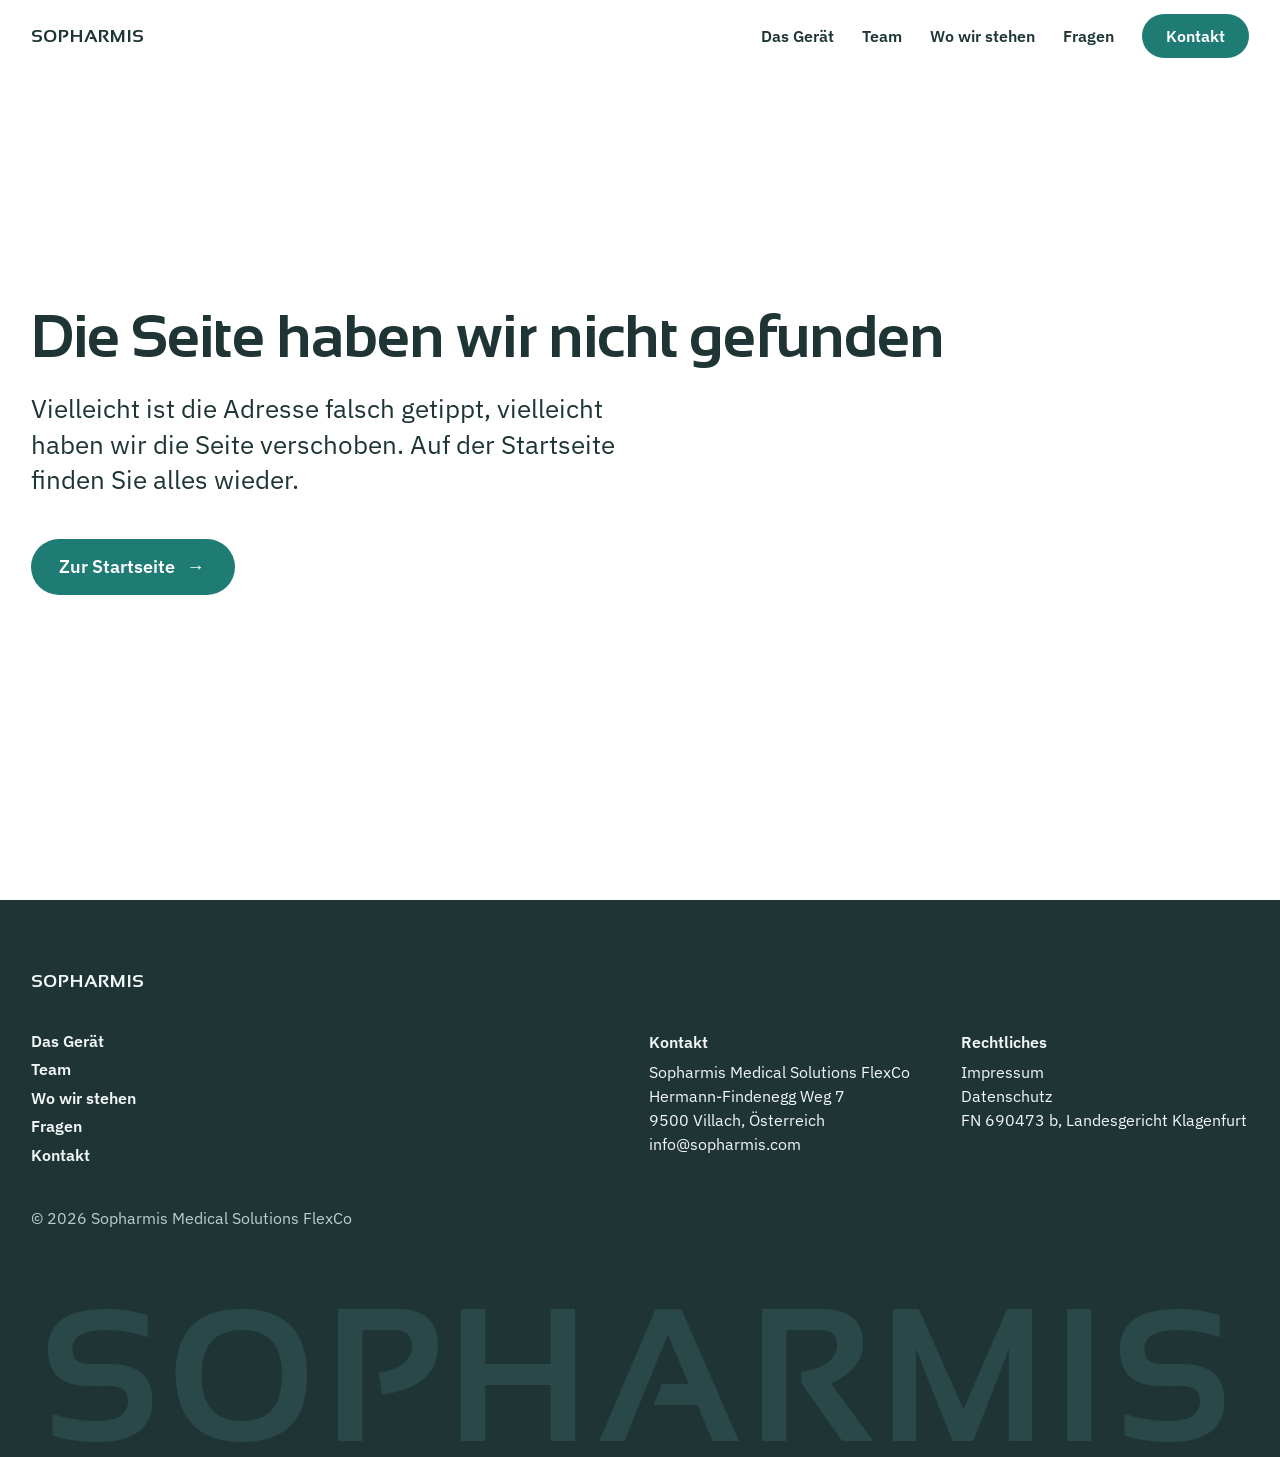
<file: index.html>
<!doctype html>
<html lang="de-AT">
  <head>
    <meta charset="UTF-8" />
    <meta name="viewport" content="width=device-width, initial-scale=1.0" />
    <title>Sopharmis | Medikamentenspender für daheim</title>
    <meta name="description" content="Ein Medikamentenspender für daheim, entwickelt in Villach. Er erinnert an jede Einnahme und gibt genau die Tabletten aus, die gerade dran sind. Auf Wunsch bekommen Angehörige eine Nachricht aufs Handy." />
    <meta name="author" content="Sopharmis Medical Solutions FlexCo" />
    <meta name="theme-color" content="#1F3535" />
    <link rel="canonical" href="https://sopharmis.com/" />
    <link rel="icon" href="/favicon.ico" sizes="any" />
    <link rel="icon" type="image/png" sizes="48x48" href="/favicon-48.png" />
    <link rel="apple-touch-icon" href="/favicon-256.png" />
    <link rel="preload" href="/fonts/Sansation_Bold.ttf" as="font" type="font/ttf" crossorigin />
    <link rel="preload" href="/fonts/ibm-plex-sans-latin-400-normal.woff2" as="font" type="font/woff2" crossorigin />

    <meta property="og:type" content="website" />
    <meta property="og:site_name" content="Sopharmis" />
    <meta property="og:locale" content="de_AT" />
    <meta property="og:title" content="Sopharmis | Medikamentenspender für daheim" />
    <meta property="og:description" content="Ein Gerät für daheim, das an jede Einnahme erinnert und die richtige Dosis ausgibt. Entwickelt in Villach, noch in Arbeit." />
    <meta property="og:url" content="https://sopharmis.com/" />
    <meta property="og:image" content="https://sopharmis.com/img/og-image.jpg" />
    <meta property="og:image:width" content="1200" />
    <meta property="og:image:height" content="630" />
    <meta name="twitter:card" content="summary_large_image" />

    <script type="application/ld+json">
    {
      "@context": "https://schema.org",
      "@type": "Organization",
      "name": "Sopharmis",
      "legalName": "Sopharmis Medical Solutions FlexCo",
      "url": "https://sopharmis.com/",
      "logo": "https://sopharmis.com/favicon-256.png",
      "email": "info@sopharmis.com",
      "foundingDate": "2026",
      "address": {
        "@type": "PostalAddress",
        "streetAddress": "Hermann-Findenegg Weg 7",
        "postalCode": "9500",
        "addressLocality": "Villach",
        "addressRegion": "Kärnten",
        "addressCountry": "AT"
      },
      "founder": [
        { "@type": "Person", "name": "Bernd Gutschi" },
        { "@type": "Person", "name": "Florian Dorighi" },
        { "@type": "Person", "name": "Anna Weissenbacher" }
      ],
      "description": "Sopharmis entwickelt in Villach einen Medikamentenspender für daheim. Er erinnert an jede Einnahme und gibt genau die Tabletten aus, die gerade dran sind. Auf Wunsch bekommen Angehörige eine Nachricht aufs Handy."
    }
    </script>
    <script>document.documentElement.classList.add("js");</script>
    <script type="module" crossorigin src="/assets/index-CeApaLMV.js"></script>
    <link rel="stylesheet" crossorigin href="/assets/index-tdDKjX4l.css">
  </head>

  <body>
    <div id="root"><a class="skip" href="#inhalt">Zum Inhalt springen</a><nav class="nav" aria-label="Hauptnavigation"><a class="wordmark" aria-label="Sopharmis, zur Startseite" href="/">Sopharmis</a><div class="nav__links" data-load="true"><a class="link" href="/#geraet">Das Gerät</a><a class="link" href="/#team">Team</a><a class="link" href="/#stand">Wo wir stehen</a><a class="link" href="/#fragen">Fragen</a><a class="button button--bare button--paper" href="/#kontakt">Kontakt</a></div><div class="nav__right"><a class="button button--bare button--paper" href="/#kontakt">Kontakt</a><button type="button" class="nav__toggle" aria-expanded="false" aria-controls="menue">Menü</button></div></nav><div id="menue" class="nav__sheet" aria-hidden="true"><button type="button" class="nav__close">Schließen</button><a href="/#geraet">Das Gerät</a><a href="/#team">Team</a><a href="/#stand">Wo wir stehen</a><a href="/#fragen">Fragen</a><a class="button button--large button--paper" href="/#kontakt">Kontakt</a></div><main><header class="hero" id="inhalt"><figure class="hero__pic"><picture><source media="(max-width: 800px) and (orientation: portrait)" srcSet="/img/kueche-hoch.jpg"/><img src="/img/kueche-2400.jpg" srcSet="/img/kueche-1400.jpg 1400w, /img/kueche-2400.jpg 2400w" sizes="100vw" width="2400" height="1340" alt="KI-generierte Darstellung: Eine ältere Frau nimmt in ihrer Küche einen kleinen orangen Becher aus dem Sopharmis-Gerät, das neben dem Toaster auf der Arbeitsfläche steht." fetchpriority="high" decoding="async"/></picture></figure><div class="hero__scrim" aria-hidden="true"></div><div class="hero__band"><p class="hero__support" data-load="true" style="--d:520ms">Ein Medikamentenspender für daheim.<br/>Er erinnert an jede Einnahme und gibt genau die Tabletten aus, die gerade dran sind.</p><div class="hero__right" data-load="true" style="--d:620ms"><a class="button button--large button--paper" href="#kontakt">Schreiben Sie uns</a></div></div><h1 class="hero__name"><span class="line"><span data-line="true">Sopharmis</span></span></h1><a class="ai-mark" aria-label="Dieses Bild wurde mit KI erstellt, mehr dazu im Impressum" title="Dieses Bild wurde mit KI erstellt, mehr dazu im Impressum" href="/impressum#bilder"></a></header><section id="geraet" class="device" aria-labelledby="geraet-titel"><div class="wrap grid"><div class="device__text"><h2 class="head" id="geraet-titel" data-reveal="true">Was das Gerät übernimmt</h2><ul class="device__list"><li class="device__item" data-reveal="true" style="--i:1"><h3>Sortieren</h3><p>Die Tabletten werden einfach ins Gerät eingeworfen, das Sortieren in Wochenboxen fällt weg. Steht eine Einnahme an, zeigt das Gerät das an. Sie drücken den Knopf, und das Gerät gibt die richtige Dosis in den Becher.</p></li><li class="device__item" data-reveal="true" style="--i:2"><h3>Erinnerung</h3><p>Zur Einnahmezeit leuchtet das Gerät auf. Werden die Tabletten nicht abgeholt, startet es nach einer Weile einen Wecker. Und wenn Sie das möchten, gibt es zusätzlich einer Vertrauensperson Bescheid.</p></li><li class="device__item" data-reveal="true" style="--i:3"><h3>Ohne Handy, auf Wunsch mit</h3><p>Wer das Gerät benutzt, braucht kein Handy und keine App. Angehörige können es aber mit ihrem Handy verbinden. Dann bekommen sie eine Nachricht, sobald die Tabletten abgeholt wurden, und müssen nicht jeden Tag anrufen, um nachzufragen.</p></li><li class="device__item" data-reveal="true" style="--i:4"><h3>Ein Gerät für zwei</h3><p>Leben Ihre Eltern zu zweit, teilen sie sich ein Gerät, und jeder hat seinen eigenen Becher. Nachgefüllt wird alle zwei Wochen, das dauert nur ein paar Minuten.</p></li></ul></div><figure class="device__pic" data-reveal="pic"><div class="device__frame"><img src="/img/mockup.jpg" width="1200" height="1600" alt="Das Gerät auf einem runden Glastisch, mit leuchtendem Bildschirm und grünem Becher in der Ausgabe." loading="lazy" decoding="async"/></div><figcaption class="small muted">So soll das Gerät einmal aussehen. Eine Designstudie, wir arbeiten noch daran.</figcaption></figure></div></section><section id="team" class="about" aria-labelledby="team-titel"><div class="wrap grid"><div class="about__text"><h2 class="head" id="team-titel" data-reveal="true">Wer dahinter steht</h2><p class="lead" data-reveal="true" style="--i:1">Wir sind zu dritt und haben Sopharmis 2026 in Villach gegründet. Die Idee kommt aus der eigenen Familie: Jeder von uns hat schon am Küchentisch Tabletten in Wochenboxen sortiert und sich gefragt, ob das nicht einfacher gehen könnte.</p></div><figure class="about__photo" data-reveal="pic"><img src="/img/team.jpg" width="2000" height="1333" alt="Das Gründungsteam vor hellgrauem Hintergrund, von links: Bernd Gutschi, Anna Weissenbacher und Florian Dorighi." loading="lazy" decoding="async"/></figure><ul class="about__people"><li class="about__person" data-reveal="true" style="--i:0"><h3>Bernd Gutschi</h3><p class="role">Geschäftsführer, Technik</p><p>Hat Mechatronik am KIT in Karlsruhe studiert und danach in den USA in Forschung und Entwicklung gearbeitet. Bei uns leitet er die Entwicklung des Geräts.</p></li><li class="about__person" data-reveal="true" style="--i:1"><h3>Anna Weissenbacher</h3><p class="role">Finanzen und Förderungen</p><p>Hat Betriebswirtschaft studiert und arbeitet an einem Forschungsinstitut im Pharmabereich. Bei uns ist sie für die Finanzen und die Förderungen verantwortlich.</p></li><li class="about__person" data-reveal="true" style="--i:2"><h3>Florian Dorighi</h3><p class="role">Geschäftsführer, Organisation</p><p>Hat Biomedical Engineering an der TU Graz studiert, bei Infineon gearbeitet und mit TDK ein Entwicklungsprojekt umgesetzt. Bei uns sorgt er dafür, dass wir das Gerät für die Menschen entwickeln, die es später auch benutzen.</p></li></ul></div></section><section id="stand" class="status" aria-labelledby="stand-titel"><div class="wrap grid"><div class="status__text"><h2 class="head" id="stand-titel" data-reveal="true">Wo wir stehen</h2><p class="lead" data-reveal="true" style="--i:1">Kaufen kann man das Gerät noch nicht. Wir arbeiten an den ersten Geräten für die Erprobung und rechnen damit, dass es ab Mitte 2028 in Österreich erhältlich ist. Wenn Sie es vorher ausprobieren möchten, zu Hause oder in Ihrer Pflegeorganisation, schreiben Sie uns gerne.</p><a class="button" href="#kontakt" data-reveal="true" style="--i:2">Bei der Erprobung mitmachen</a></div><ul class="status__facts"><li data-reveal="true" style="--i:1"><span class="status__figure nums">2027</span><span class="status__label">Erprobung</span><span class="status__note">gemeinsam mit Pflegeorganisationen in Österreich</span></li><li data-reveal="true" style="--i:2"><span class="status__figure nums">2028</span><span class="status__label">Marktstart</span><span class="status__note">geplant ab Mitte des Jahres in Österreich</span></li></ul></div></section><section id="fragen" class="faq" aria-labelledby="fragen-titel"><div class="wrap grid"><h2 class="head faq__title" id="fragen-titel" data-reveal="true">Was uns oft gefragt wird</h2><div class="faq__list"><details class="faq__item" data-reveal="true" style="--i:0"><summary><span>Welche Medikamente passen ins Gerät?</span><span class="faq__chev" aria-hidden="true"></span></summary><p>Alles, was fest ist: Tabletten, Kapseln und Dragees, so wie sie in der Packung sind. Tropfen, Säfte, Spritzen und Salben kann das Gerät nicht übernehmen, die bleiben wie bisher.</p></details><details class="faq__item" data-reveal="true" style="--i:1"><summary><span>Wer füllt das Gerät nach?</span><span class="faq__chev" aria-hidden="true"></span></summary><p>Jemand aus der Familie oder die Pflegekraft, alle zwei Wochen. Das ist in ein paar Minuten erledigt, und man muss dafür nichts Technisches können.</p></details><details class="faq__item" data-reveal="true" style="--i:2"><summary><span>Was passiert, wenn eine Einnahme vergessen wird?</span><span class="faq__chev" aria-hidden="true"></span></summary><p>Zur Einnahmezeit leuchtet das Gerät auf. Werden die Tabletten nicht abgeholt, startet es nach einer Weile einen Wecker. Wenn Sie das eingerichtet haben, bekommt außerdem eine Vertrauensperson eine Nachricht, zum Beispiel jemand aus der Familie oder der mobile Dienst.</p></details><details class="faq__item" data-reveal="true" style="--i:3"><summary><span>Kommt man im Notfall selbst an die Medikamente?</span><span class="faq__chev" aria-hidden="true"></span></summary><p>Ja. Es gibt einen eigenen Zugang zum Medikamentenlager, falls einmal etwas außer der Reihe gebraucht wird.</p></details><details class="faq__item" data-reveal="true" style="--i:4"><summary><span>Braucht man ein Smartphone, um das Gerät zu benutzen?</span><span class="faq__chev" aria-hidden="true"></span></summary><p>Nein. Wer die Tabletten nimmt, braucht weder Handy noch App, alles läuft direkt am Gerät. Ein Handy brauchen nur Angehörige, die eine Nachricht bekommen möchten, wenn die Tabletten abgeholt wurden.</p></details><details class="faq__item" data-reveal="true" style="--i:4"><summary><span>Ist das Gerät für Menschen mit Demenz geeignet?</span><span class="faq__chev" aria-hidden="true"></span></summary><p>Daran arbeiten wir gemeinsam mit der Selbsthilfegruppe Demenz Klagenfurt. Ehrlich gesagt hängt das sehr vom Einzelfall ab, und genau das wollen wir in der Erprobung herausfinden.</p></details></div></div></section><section id="kontakt" class="contact" aria-labelledby="kontakt-titel"><div class="wrap grid"><div class="contact__text"><h2 class="head" id="kontakt-titel" data-reveal="true">Schreiben Sie uns</h2><p class="lead" data-reveal="true" style="--i:1">Ob Sie sich um Ihre Eltern kümmern oder in der Pflege arbeiten: Wir freuen uns über Ihre Fragen und Ihr Feedback. Und wenn Sie das Gerät ausprobieren möchten, schreiben Sie uns gerne.</p><p class="contact__address" data-reveal="true" style="--i:2">Sopharmis Medical Solutions FlexCo<br/>Hermann-Findenegg Weg 7<!-- -->, <!-- -->9500<!-- --> <!-- -->Villach<br/><a href="mailto:info@sopharmis.com" class="link">info@sopharmis.com</a></p></div><form class="form" action="https://formsubmit.co/info@sopharmis.com" method="POST" data-reveal="true" style="--i:1"><input type="hidden" name="_subject" value="Anfrage über sopharmis.com"/><input type="hidden" name="_next" value="https://sopharmis.com/#kontakt"/><input type="hidden" name="_captcha" value="false"/><input type="hidden" name="_template" value="table"/><input type="hidden" name="rolle" value=""/><input type="text" name="_honey" class="form__honey" tabindex="-1" autoComplete="off" aria-hidden="true"/><div class="form__roles" role="group" aria-label="Ich schreibe als"><span class="form__label">Ich schreibe als</span><div class="form__chips"><button type="button" class="chip" aria-pressed="false">Angehörige:r</button><button type="button" class="chip" aria-pressed="false">Pflegekraft</button><button type="button" class="chip" aria-pressed="false">Arztpraxis</button><button type="button" class="chip" aria-pressed="false">Partner:in</button></div></div><div class="form__pair"><label class="field"><span>Name</span><input name="name" type="text" required="" autoComplete="name"/></label><label class="field"><span>E-Mail-Adresse</span><input name="email" type="email" required="" autoComplete="email" inputMode="email"/></label></div><label class="field"><span>Nachricht</span><textarea name="message" rows="5" required="" placeholder="Worum geht es?"></textarea></label><div class="form__foot"><button type="submit" class="button button--large">Abschicken</button><p class="form__note small">Bitte schreiben Sie uns nichts zu Diagnosen oder Medikamenten. Was mit Ihren Angaben passiert, steht in der<!-- --> <a class="link-plain" href="/datenschutz">Datenschutzerklärung</a>.</p></div><p class="form__status" role="status" aria-live="polite"></p></form></div></section></main><footer class="footer"><div class="wrap footer__field"><a class="wordmark" href="/">Sopharmis</a><nav class="footer__menu" aria-label="Seitenübersicht"><a href="/#geraet">Das Gerät</a><a href="/#team">Team</a><a href="/#stand">Wo wir stehen</a><a href="/#fragen">Fragen</a><a href="/#kontakt">Kontakt</a></nav><div class="footer__blocks"><div><h3>Kontakt</h3>Sopharmis Medical Solutions FlexCo<br/>Hermann-Findenegg Weg 7<br/>9500<!-- --> <!-- -->Villach<!-- -->, <!-- -->Österreich<br/><a href="mailto:info@sopharmis.com" class="link">info@sopharmis.com</a></div><div><h3>Rechtliches</h3><span><a class="link" href="/impressum">Impressum</a><br/></span><span><a class="link" href="/datenschutz">Datenschutz</a><br/></span>FN 690473 b<!-- -->, <!-- -->Landesgericht Klagenfurt</div></div><p class="footer__line">© <!-- -->2026<!-- --> <!-- -->Sopharmis Medical Solutions FlexCo</p></div><div class="wrap"><p class="footer__name" aria-hidden="true"><span data-line="true">Sopharmis</span></p></div></footer></div>
  </body>
</html>
</file>
<file: assets/index-tdDKjX4l.css>
@font-face{font-family:Sansation;src:url(/fonts/Sansation_Bold.ttf) format("truetype");font-weight:700;font-display:swap}@font-face{font-family:IBM Plex Sans;src:url(/fonts/ibm-plex-sans-latin-400-normal.woff2) format("woff2");font-weight:400;font-display:swap}@font-face{font-family:IBM Plex Sans;src:url(/fonts/ibm-plex-sans-latin-400-italic.woff2) format("woff2");font-weight:400;font-style:italic;font-display:swap}@font-face{font-family:IBM Plex Sans;src:url(/fonts/ibm-plex-sans-latin-600-normal.woff2) format("woff2");font-weight:600;font-display:swap}:root{--bg: #ffffff;--surface: #f4f7f7;--mint: #e7f7f7;--ink: #1f3535;--ink-soft: #2b4848;--muted: #3d5252;--accent: #1e7c74;--accent-strong: #15605a;--accent-soft: #9ed6d1;--paper: #f4f7f7;--paper-muted: #b9cfcd;--mark: #3fbf6b;--font-display: "Sansation", "Trebuchet MS", sans-serif;--font-text: "IBM Plex Sans", "Helvetica Neue", Arial, sans-serif;--step-small: 1rem;--step-body: 1.125rem;--step-lead: clamp(1.25rem, 1.05rem + .9vw, 1.625rem);--step-head: clamp(2.25rem, 1.4rem + 3.2vw, 3.75rem);--step-display: clamp(2.75rem, 1.5rem + 5vw, 5.5rem);--margin: clamp(1rem, 2.4vw, 2.25rem);--gutter: clamp(.75rem, 1.4vw, 1.5rem);--section: clamp(6rem, 11vw, 11rem);--nav-h: 72px;--pill: 999px;--ease-out: cubic-bezier(.22, 1, .36, 1);--ease-expo: cubic-bezier(.16, 1, .3, 1);--ease-in-out: cubic-bezier(.76, 0, .24, 1);--ease-soft: cubic-bezier(.33, 1, .68, 1);--t-press: .14s;--t-hover: .18s;--t-ui: .24s;--t-reveal: .8s;--stagger-item: 70ms}*,*:before,*:after{box-sizing:border-box}html{-webkit-text-size-adjust:100%;text-size-adjust:100%;scroll-padding-top:calc(var(--nav-h) + 12px)}body{margin:0;background:var(--bg);color:var(--ink);font-family:var(--font-text);font-size:var(--step-body);line-height:1.55;-webkit-font-smoothing:antialiased;text-rendering:optimizeLegibility;overflow-x:clip}h1,h2,h3,h4,p,figure,blockquote,ul,ol,dl,dd{margin:0}ul[class],ol[class]{padding:0;list-style:none}img,video,svg,canvas{display:block;max-width:100%}img,video{height:auto}button,input,select,textarea{font:inherit;color:inherit}button{background:none;border:0;padding:0;cursor:pointer}a{color:inherit}summary{cursor:pointer}::selection{background:var(--accent-soft);color:var(--ink)}:focus-visible{outline:3px solid var(--accent);outline-offset:3px}:target{scroll-margin-top:calc(var(--nav-h) + 12px)}h1,h2,h3,h4{font-family:var(--font-display);font-weight:700;text-wrap:balance;-webkit-hyphens:manual;hyphens:manual}.head{font-size:var(--step-head);line-height:1.02;letter-spacing:-.015em}.display{font-size:var(--step-display);line-height:.98;letter-spacing:-.02em}.lead{font-size:var(--step-lead);line-height:1.38}.small{font-size:var(--step-small);line-height:1.5}.muted{color:var(--muted)}p{text-wrap:pretty}p+p{margin-top:.9em}.nums{font-variant-numeric:tabular-nums}.sr-only{position:absolute;width:1px;height:1px;overflow:hidden;clip-path:inset(50%);white-space:nowrap}.wrap,ul.wrap,ol.wrap{padding-inline:var(--margin)}.grid{display:grid;grid-template-columns:repeat(12,minmax(0,1fr));column-gap:var(--gutter)}.wordmark{font-family:var(--font-display);font-weight:700;letter-spacing:.04em;text-transform:uppercase;text-decoration:none;font-size:1.125rem;line-height:1}.button{display:inline-flex;align-items:center;justify-content:center;gap:.65em;min-height:3.5rem;padding:0 1.9rem 0 1.75rem;border-radius:var(--pill);background:var(--accent);color:#fff;font-weight:600;font-size:var(--step-body);line-height:1;text-decoration:none;white-space:nowrap;transition:transform var(--t-press) var(--ease-out),background-color var(--t-hover) ease,color var(--t-hover) ease}.button:after{content:"→";font-weight:400;transition:transform var(--t-ui) var(--ease-out)}.button:active{transform:scale(.97)}.button:disabled{opacity:.6;cursor:progress}.button--paper{background:var(--paper);color:var(--ink)}.button--large{min-height:4rem;padding:0 2.3rem 0 2.1rem;font-size:var(--step-lead)}.button--bare{padding:0 1.5rem}.button--bare:after{content:none}.link{text-decoration:underline;text-decoration-color:transparent;text-underline-offset:.2em;text-decoration-thickness:.07em;transition:text-decoration-color var(--t-hover) ease}.link-plain{text-decoration:underline;text-underline-offset:.18em;text-decoration-thickness:.07em}.textlink{display:inline-flex;align-items:center;gap:.5em;min-height:3rem;font-weight:600;text-decoration:none}.textlink:after{content:"→";font-weight:400;transition:transform var(--t-ui) var(--ease-out)}@media (hover: hover) and (pointer: fine){.button:hover{background-color:var(--accent-strong);color:#fff}.button:hover:after{transform:translate(4px)}.button--paper:hover{background-color:#fff;color:var(--accent)}.link:hover{text-decoration-color:currentColor}.textlink:hover:after{transform:translate(4px)}}.skip{position:absolute;left:var(--margin);top:-80px;z-index:100;background:var(--ink);color:#fff;padding:12px 18px}.skip:focus{top:12px}.nav{position:fixed;top:0;left:0;right:0;z-index:50;height:var(--nav-h);display:flex;align-items:center;justify-content:space-between;gap:var(--gutter);padding-inline:var(--margin);color:#fff;transition:background-color .3s ease,color .3s ease}.nav.is-solid{background:var(--bg);color:var(--ink)}.nav__links{display:flex;align-items:center;gap:clamp(1.25rem,2.2vw,2.25rem);font-size:var(--step-small);font-weight:600}.nav__links a{text-decoration:none}.nav .button{min-height:2.75rem;font-size:var(--step-small)}.nav__right{display:none}.nav__toggle{display:none;min-height:44px;padding:0 4px;font-size:var(--step-small);font-weight:600}.nav__sheet{display:none}@media (max-width: 800px){.nav__links{display:none}.nav__toggle{display:inline-flex;align-items:center}.nav__right{display:flex;align-items:center;gap:1rem}.nav__sheet{display:block;position:fixed;top:0;right:0;bottom:0;left:0;z-index:60;background:var(--ink);color:var(--paper);padding:calc(var(--nav-h) + 24px) var(--margin) 32px;transform:translateY(-100%);visibility:hidden;transition:transform .32s var(--ease-in-out),visibility 0s linear .32s}.nav__sheet.is-open{transform:none;visibility:visible;transition:transform .36s var(--ease-in-out)}.nav__sheet a{display:block;font-family:var(--font-display);font-weight:700;font-size:9vw;line-height:1.15;text-decoration:none;padding-block:10px}.nav__sheet .button{display:inline-flex;margin-top:28px;font-family:var(--font-text)}.nav__close{position:absolute;top:0;right:var(--margin);height:var(--nav-h);display:inline-flex;align-items:center;color:var(--paper);font-weight:600;font-size:var(--step-small)}}.hero{position:relative;height:100svh;min-height:560px;overflow:clip;background:#cfd3cf;color:#fff}.hero__pic{position:absolute;top:0;right:0;bottom:0;left:0;margin:0}.hero__pic img{width:100%;height:100%;object-fit:cover;object-position:60% 50%}.hero__scrim{position:absolute;left:0;right:0;bottom:0;height:56%;background:linear-gradient(to top,#122020cc,#1220207a 45%,#12202000);pointer-events:none}.hero__name{position:absolute;left:var(--margin);right:var(--margin);bottom:18px;margin:0;font-family:var(--font-display);font-weight:700;font-size:var(--name-size, 15.6vw);line-height:.86;letter-spacing:.04em;text-transform:uppercase;text-align:center;white-space:nowrap}.hero__name .line{display:block;overflow:hidden;padding-bottom:.06em;margin-bottom:-.06em}.hero__name [data-line]{display:block}.hero__band{position:absolute;left:var(--margin);right:var(--margin);bottom:calc(18px + var(--name-size, 15.6vw) * .86 + 36px);display:flex;justify-content:space-between;align-items:flex-end;gap:var(--gutter)}.hero__support{max-width:30ch;font-size:var(--step-lead);line-height:1.3;font-weight:600;text-wrap:balance}.hero__right{display:flex;flex-direction:column;align-items:flex-end;gap:12px;text-align:right}@media (max-width: 800px){.hero__pic img{object-position:55% 50%}.hero__band{flex-direction:column;align-items:flex-start;bottom:calc(18px + var(--name-size, 15.6vw) * .86 + 28px)}.hero__support{max-width:30ch;font-size:var(--step-body)}.hero__right{display:none}}.ai-mark{position:absolute;right:4px;bottom:4px;z-index:2;width:24px;height:24px;display:grid;place-items:center}.ai-mark:before{content:"";width:7px;height:7px;background:var(--mark);transform:rotate(45deg)}.ai-mark--inline{position:static;display:inline-grid;width:16px;height:16px;vertical-align:-2px;margin-right:4px}.device{padding-block:var(--section)}.device .grid{align-items:start}.device__text{grid-column:1 / 7}.device__list{margin-top:clamp(40px,5vw,64px);display:grid;gap:clamp(28px,3vw,40px)}.device__item{padding-top:20px;border-top:5px solid var(--accent-soft);display:grid;gap:8px}.device__item h3{font-size:var(--step-lead);line-height:1.15}.device__item p{max-width:40ch;color:var(--muted)}.device__pic{grid-column:8 / 13;margin:0;position:sticky;top:calc(var(--nav-h) + 24px)}.device__frame{overflow:clip}.device__pic img{width:100%;aspect-ratio:3 / 4;object-fit:cover}.device__pic figcaption{margin-top:12px}@media (max-width: 800px){.device__text,.device__pic{grid-column:1 / 13}.device__pic{position:static;margin-top:40px;margin-inline:calc(var(--margin) * -1)}.device__pic figcaption{padding-inline:var(--margin)}.device__pic img{aspect-ratio:4 / 5}.device__list{margin-top:36px;gap:24px}.device__item p{max-width:none}}.about{background:var(--surface);padding-block:var(--section)}.about .grid{align-items:start;row-gap:clamp(24px,3vw,40px)}.about__text{grid-column:1 / 6;position:sticky;top:calc(var(--nav-h) + 24px)}.about__text .lead{margin-top:20px;max-width:28ch}.about__photo{grid-column:7 / 13;margin:0}.about__photo img{width:100%;aspect-ratio:3 / 2;object-fit:cover;object-position:50% 30%}.about__people{grid-column:7 / 13;display:grid;grid-template-columns:repeat(3,minmax(0,1fr));gap:var(--gutter)}.about__person h3{font-size:var(--step-lead);line-height:1.15}.about__person .role{color:var(--accent);font-weight:600;font-size:var(--step-small);margin-top:6px}.about__person p{margin-top:10px;font-size:var(--step-small);line-height:1.5}@media (max-width: 800px){.about__text,.about__photo,.about__people{grid-column:1 / 13}.about__text{position:static}.about__photo{margin-top:16px}.about__people{grid-template-columns:1fr;gap:24px}}.status{background:var(--mint);padding-block:var(--section)}.status .grid{align-items:start;row-gap:40px}.status__text{grid-column:1 / 6;display:grid;gap:20px;justify-items:start}.status__text .lead{max-width:30ch}.status__text .button{margin-top:8px}.status__facts{grid-column:7 / 13;display:grid;gap:28px}.status__facts li{display:grid;grid-template-columns:9.5rem 1fr;column-gap:var(--gutter);align-items:baseline;padding-top:20px;border-top:1px solid var(--accent-soft)}.status__figure{font-family:var(--font-display);font-weight:700;font-size:var(--step-head);line-height:1;letter-spacing:-.015em;color:var(--accent-strong);white-space:nowrap}.status__label{font-size:var(--step-lead);font-weight:600;line-height:1.2}.status__note{grid-column:2;color:var(--muted)}@media (max-width: 800px){.status__text,.status__facts{grid-column:1 / 13}.status__facts{gap:20px}}.faq{padding-block:var(--section)}.faq .grid{align-items:start}.faq__title{grid-column:1 / 5;position:sticky;top:calc(var(--nav-h) + 24px)}.faq__list{grid-column:6 / 13;display:grid}.faq__item{padding:20px 0;border-top:1px solid var(--accent-soft)}.faq__item:last-child{border-bottom:1px solid var(--accent-soft)}.faq__item summary{list-style:none;display:flex;justify-content:space-between;align-items:flex-start;gap:16px;font-family:var(--font-display);font-weight:700;font-size:var(--step-lead);line-height:1.25;min-height:44px}.faq__item summary::-webkit-details-marker{display:none}.faq__chev{flex:0 0 auto;width:14px;height:14px;margin-top:.45em;position:relative}.faq__chev:before,.faq__chev:after{content:"";position:absolute;top:50%;width:9px;height:2px;background:currentColor}.faq__chev:before{left:0;transform:rotate(45deg)}.faq__chev:after{right:0;transform:rotate(-45deg)}.faq__item[open] .faq__chev:before{transform:rotate(-45deg)}.faq__item[open] .faq__chev:after{transform:rotate(45deg)}.faq__item p{margin-top:12px;color:var(--muted);max-width:54ch}@media (max-width: 800px){.faq__title{grid-column:1 / 13;position:static}.faq__list{grid-column:1 / 13;margin-top:32px}}.contact{padding-block:var(--section);background:var(--surface)}.contact__text{grid-column:1 / 6}.contact__text .lead{margin-top:20px;max-width:36ch}.contact__address{margin-top:32px;font-size:var(--step-body);line-height:1.5}.form{grid-column:7 / 13;background:#fff;padding:clamp(24px,3.2vw,44px);display:grid;gap:24px;align-content:start}.form--done{gap:12px}.form--done .button{margin-top:12px;justify-self:start}.form__honey{position:absolute;left:-9999px;width:1px;height:1px;opacity:0}.form__label{display:block;font-size:var(--step-small);font-weight:600;margin-bottom:10px}.form__chips{display:flex;flex-wrap:wrap;gap:8px}.chip{min-height:2.75rem;padding:0 1.1rem;border-radius:var(--pill);background:var(--surface);font-size:var(--step-small);font-weight:600;transition:background-color var(--t-hover) ease,color var(--t-hover) ease,transform var(--t-press) var(--ease-out)}.chip:active{transform:scale(.97)}.chip[aria-pressed=true]{background:var(--ink);color:var(--paper)}.form__pair{display:grid;grid-template-columns:1fr 1fr;gap:16px}.field{display:grid;gap:8px;font-size:var(--step-small);font-weight:600}.field input,.field textarea{width:100%;min-height:3.5rem;padding:0 1rem;background:var(--surface);border:0;border-radius:0;font-weight:400;font-size:var(--step-body);color:var(--ink);-webkit-appearance:none;-moz-appearance:none;appearance:none}.field textarea{padding:.85rem 1rem;min-height:9.5rem;resize:vertical;line-height:1.45}.field input::placeholder,.field textarea::placeholder{color:var(--muted);opacity:.7}.field input:focus-visible,.field textarea:focus-visible{outline:3px solid var(--accent);outline-offset:0}.form__foot{display:grid;gap:16px;justify-items:start}.form__foot .button{width:100%}.form__note{color:var(--muted);max-width:48ch}.form__status{font-weight:600;color:var(--accent-strong);min-height:0}.form__status:empty{display:none}@media (hover: hover) and (pointer: fine){.chip:hover{background:var(--accent-soft);color:var(--ink)}.chip[aria-pressed=true]:hover{background:var(--ink-soft);color:var(--paper)}}@media (max-width: 800px){.contact__text,.form{grid-column:1 / 13}.form{margin-top:36px}.form__pair{grid-template-columns:1fr}}.footer{background:var(--ink);color:var(--paper);overflow:clip}.footer__field{padding-block:72px 0;display:grid;grid-template-columns:1fr 1fr;gap:40px var(--gutter);align-items:start}.footer__field .wordmark{grid-column:1 / -1}.footer__menu{display:grid;gap:6px;align-content:start}.footer__menu a{font-family:var(--font-text);font-weight:600;font-size:var(--step-small);line-height:1.4;text-decoration:none;width:fit-content;transition:transform var(--t-ui) var(--ease-out),color var(--t-ui) ease}@media (hover: hover) and (pointer: fine){.footer__menu:hover a{color:var(--paper-muted)}.footer__menu a:hover{color:var(--paper);transform:translate(6px)}}.footer__blocks{display:grid;grid-template-columns:1fr 1fr;gap:24px;font-size:var(--step-small);line-height:1.5}.footer__blocks a{text-decoration:none}.footer__blocks h3{font-family:var(--font-text);font-weight:600;font-size:var(--step-small);margin-bottom:6px}.footer__line{grid-column:1 / -1;font-size:var(--step-small);color:var(--paper-muted)}.footer__name{margin:clamp(40px,5vw,72px) 0 -.1em;font-family:var(--font-display);font-weight:700;font-size:var(--foot-size, 15.6vw);line-height:.86;letter-spacing:.04em;text-transform:uppercase;text-align:center;white-space:nowrap;color:var(--ink-soft)}.footer__name [data-line]{display:block}@media (max-width: 800px){.footer__field{grid-template-columns:1fr;padding-top:48px;gap:32px}.footer__menu a{font-size:var(--step-small)}.footer__blocks{grid-template-columns:1fr}}.legal{padding:calc(var(--nav-h) + 72px) var(--margin) var(--section);align-items:start}.legal__title{grid-column:1 / 13}.legal__intro{grid-column:1 / 9;margin-top:24px;max-width:60ch;color:var(--muted)}.legal__body{grid-column:1 / 9;margin-top:clamp(48px,5vw,72px);display:grid;gap:clamp(40px,4vw,56px)}.legal__body h2{font-size:var(--step-lead)}.legal__body h2+*{margin-top:16px}.legal__body dl{display:grid;grid-template-columns:minmax(14ch,22ch) 1fr;column-gap:0}.legal__body dt{color:var(--muted);padding-block:10px}.legal__body dd{padding-block:10px}.legal__body dt:nth-of-type(odd),.legal__body dd:nth-of-type(odd){background:var(--surface)}.legal__body dt{padding-left:14px}.legal__body dd{padding-inline:24px 14px}.legal__body dl{margin-inline:-14px}.legal__body p{max-width:64ch}.legal__body ul{padding-left:1.2em}.legal__body li+li{margin-top:6px}.legal__aside{grid-column:10 / 13;margin-top:clamp(48px,5vw,72px);position:sticky;top:calc(var(--nav-h) + 24px);padding:24px;background:var(--surface);display:grid;gap:14px;font-size:var(--step-small);line-height:1.5;color:var(--muted)}.legal__aside a{color:var(--ink);font-weight:600}.legal a{text-decoration:underline;text-underline-offset:.18em;text-decoration-thickness:.07em}@media (max-width: 800px){.legal__intro,.legal__body,.legal__aside{grid-column:1 / 13}.legal__aside{position:static;margin-top:40px}.legal__body dl{grid-template-columns:1fr;margin-inline:0}.legal__body dt{padding:10px 0 0;background:none}.legal__body dd{padding:2px 0 10px;background:none}.legal__body dt:nth-of-type(odd),.legal__body dd:nth-of-type(odd){background:none}}.notfound{min-height:100svh;display:grid;align-content:center;padding:var(--section) var(--margin);gap:24px}@media (prefers-reduced-motion: no-preference){.js .hero__pic img{transform:scale(1.06);animation:load-settle 1.4s var(--ease-expo) 80ms forwards}.js .hero__name [data-line]{transform:translateY(105%);animation:load-line .9s var(--ease-expo) .22s forwards}.js .hero [data-load]{opacity:0;transform:translateY(12px);animation:load-rise .5s var(--ease-out) forwards;animation-delay:var(--d, .5s)}.js .nav [data-load]{opacity:0;animation:load-rise .5s var(--ease-out) .7s forwards}.js [data-reveal]{opacity:0;transform:translateY(22px);transition:opacity .7s var(--ease-out),transform .9s var(--ease-expo);transition-delay:calc(var(--i, 0) * var(--stagger-item))}.js [data-reveal].is-in{opacity:1;transform:none}.js [data-reveal=pic]{overflow:clip;opacity:1;transform:translateY(32px);transition:transform 1s var(--ease-expo)}.js [data-reveal=pic] img{transform:scale(1.06);transition:transform 1.2s var(--ease-soft)}.js [data-reveal=pic].is-in img{transform:none}@supports (animation-timeline: scroll()){.js .hero__pic{animation:hero-drift linear both;animation-timeline:scroll(root);animation-range:0 100svh}}@media (hover: hover) and (pointer: fine){.about__photo img{transition:transform .6s var(--ease-soft)}.about__photo:hover img{transform:scale(1.03)}.about__photo{overflow:clip}}}@keyframes load-settle{to{transform:none}}@keyframes load-line{to{transform:none}}@keyframes load-rise{to{opacity:1;transform:none}}@keyframes hero-drift{0%{transform:translateY(0)}to{transform:translateY(14%)}}@media (prefers-reduced-motion: reduce){.nav,.nav__sheet{transition:none}}
</file>
